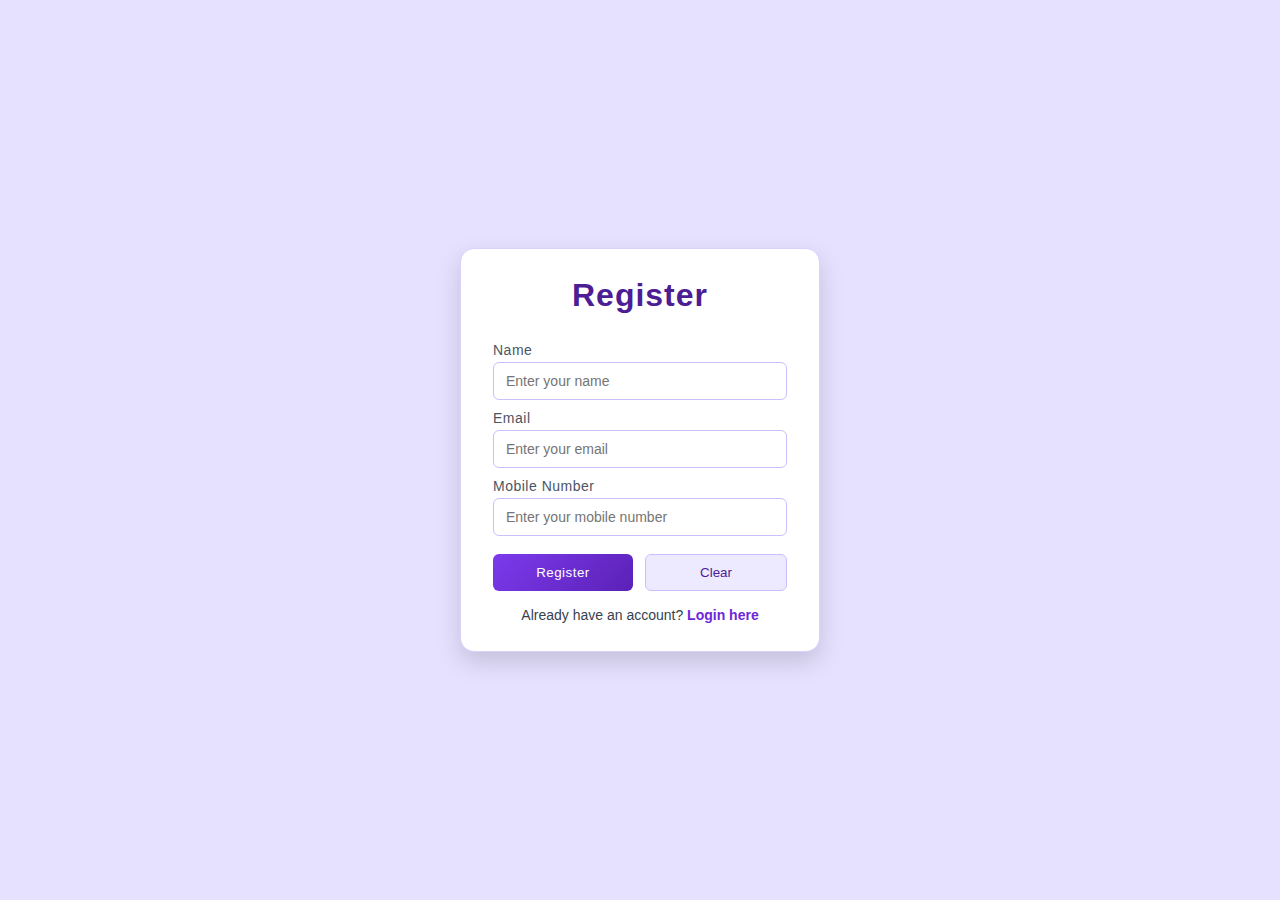
<file: index.html>
<!DOCTYPE html>
<html lang="en">
<head>
  <meta charset="UTF-8">
  <title>Register</title>
  <link rel="stylesheet" href="styles.css">
</head>
<body>
  <div class="container">
    <h1>Register</h1>

    <form>
      <label for="name">Name</label>
      <input type="text" id="name" name="name" placeholder="Enter your name" required>

      <label for="email">Email</label>
      <input type="email" id="email" name="email" placeholder="Enter your email" required>

      <label for="mobile">Mobile Number</label>
      <input type="tel" id="mobile" name="mobile" placeholder="Enter your mobile number" required>

      <div class="actions">
        <button type="submit">Register</button>
        <button type="reset" class="btn-clear">Clear</button>
      </div>

    </form>

    <p class="switch">
      Already have an account?
      <a href="login.html">Login here</a>
    </p>
  </div>
</body>
</html>
</file>
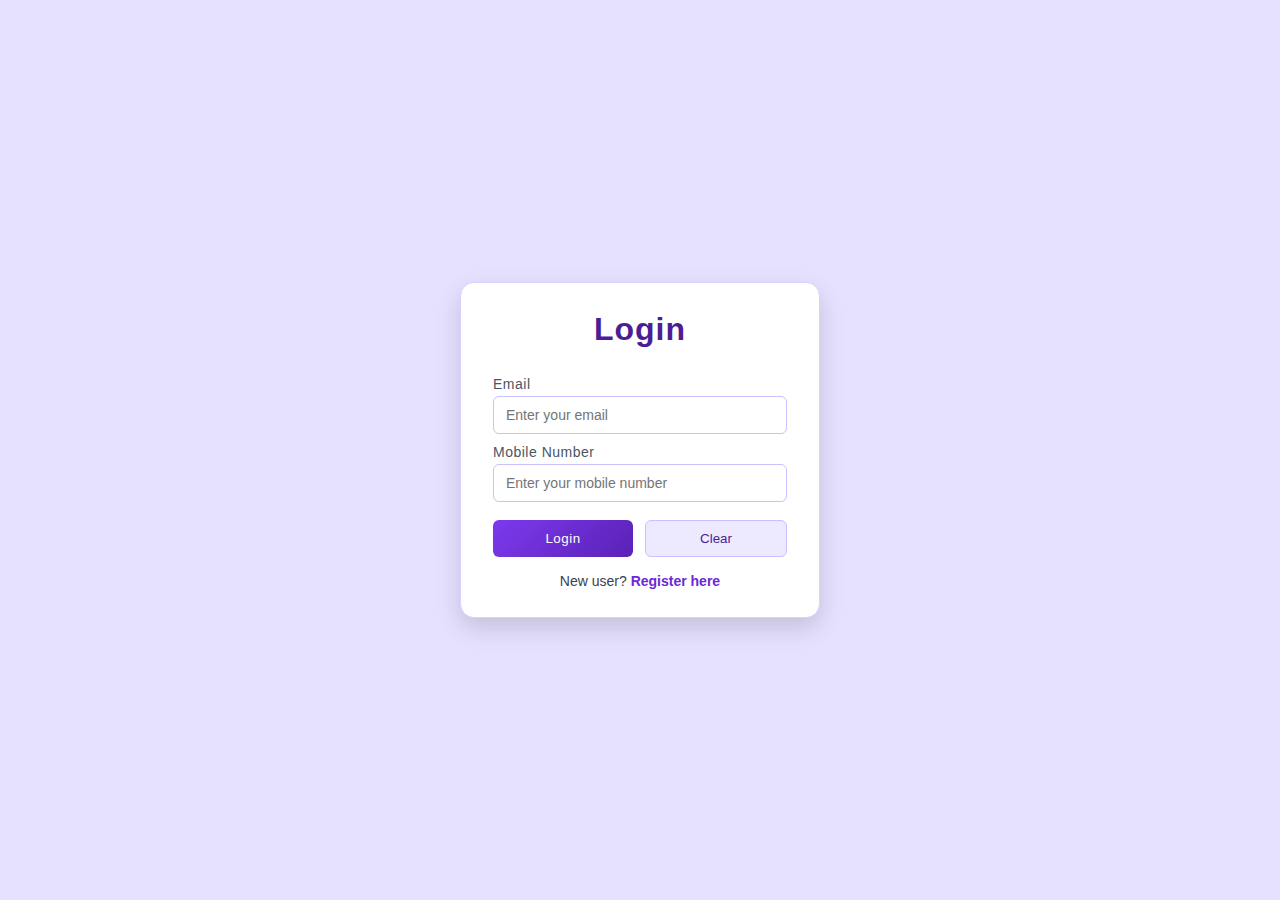
<file: login.html>
<!DOCTYPE html>
<html lang="en">
<head>
  <meta charset="UTF-8">
  <title>Login</title>
  <link rel="stylesheet" href="styles.css">
</head>
<body>
  <div class="container">
    <h1>Login</h1>

    <form>
      <label for="login-email">Email</label>
      <input type="email" id="login-email" name="email" placeholder="Enter your email" required>

      <label for="login-mobile">Mobile Number</label>
      <input type="tel" id="login-mobile" name="mobile" placeholder="Enter your mobile number" required>

      <div class="actions">
        <button type="submit">Login</button>
        <button type="reset" class="btn-clear">Clear</button>
      </div>
    </form>

    <p class="switch">
      New user?
      <a href="index.html">Register here</a>
    </p>
  </div>
</body>
</html>
</file>
<file: styles.css>
/* Reset */
* {
  margin: 0;
  padding: 0;
  box-sizing: border-box;
}

/* Page background + font */
body {
  min-height: 100vh;
  display: flex;
  justify-content: center;
  align-items: center;
  background: #e6e1ff; /* light lavender */
  font-family: Algerian, "Segoe UI", Arial, Helvetica, sans-serif;
}

/* Card container */
.container {
  background: #ffffff;
  padding: 28px 32px;
  border-radius: 14px;
  width: 360px;
  box-shadow: 0 10px 25px rgba(0, 0, 0, 0.15);
  border: 1px solid #d8d2ff;
}

/* Heading */
h1 {
  text-align: center;
  margin-bottom: 18px;
  letter-spacing: 1px;
  color: #4c1d95; /* deep violet */
}

/* Form layout */
form {
  display: flex;
  flex-direction: column;
}

/* Labels */
label {
  margin: 10px 0 4px;
  font-size: 14px;
  color: #4b5563;
  letter-spacing: 0.5px;
}

/* Inputs */
input {
  padding: 10px 12px;
  font-size: 14px;
  border: 1px solid #c7c1ff;
  border-radius: 6px;
  outline: none;
}

input:focus {
  border-color: #7c3aed;
  box-shadow: 0 0 0 2px rgba(124, 58, 237, 0.15);
}

/* Button group */
.actions {
  display: flex;
  gap: 12px;
  margin-top: 18px;
}

/* Primary button */
button[type="submit"] {
  flex: 1;
  padding: 10px;
  background: linear-gradient(135deg, #7c3aed, #5b21b6);
  color: #ffffff;
  border: none;
  border-radius: 6px;
  cursor: pointer;
  letter-spacing: 0.5px;
}

button[type="submit"]:hover {
  opacity: 0.9;
}

/* Clear button */
.btn-clear {
  flex: 1;
  padding: 10px;
  background: #ede9fe;
  color: #4c1d95;
  border: 1px solid #c7c1ff;
  border-radius: 6px;
  cursor: pointer;
}

.btn-clear:hover {
  background: #ddd6fe;
}

/* Switch link */
.switch {
  margin-top: 16px;
  text-align: center;
  font-size: 14px;
  color: #374151;
}

.switch a {
  color: #6d28d9;
  text-decoration: none;
  font-weight: bold;
}

.switch a:hover {
  text-decoration: underline;
}
</file>
